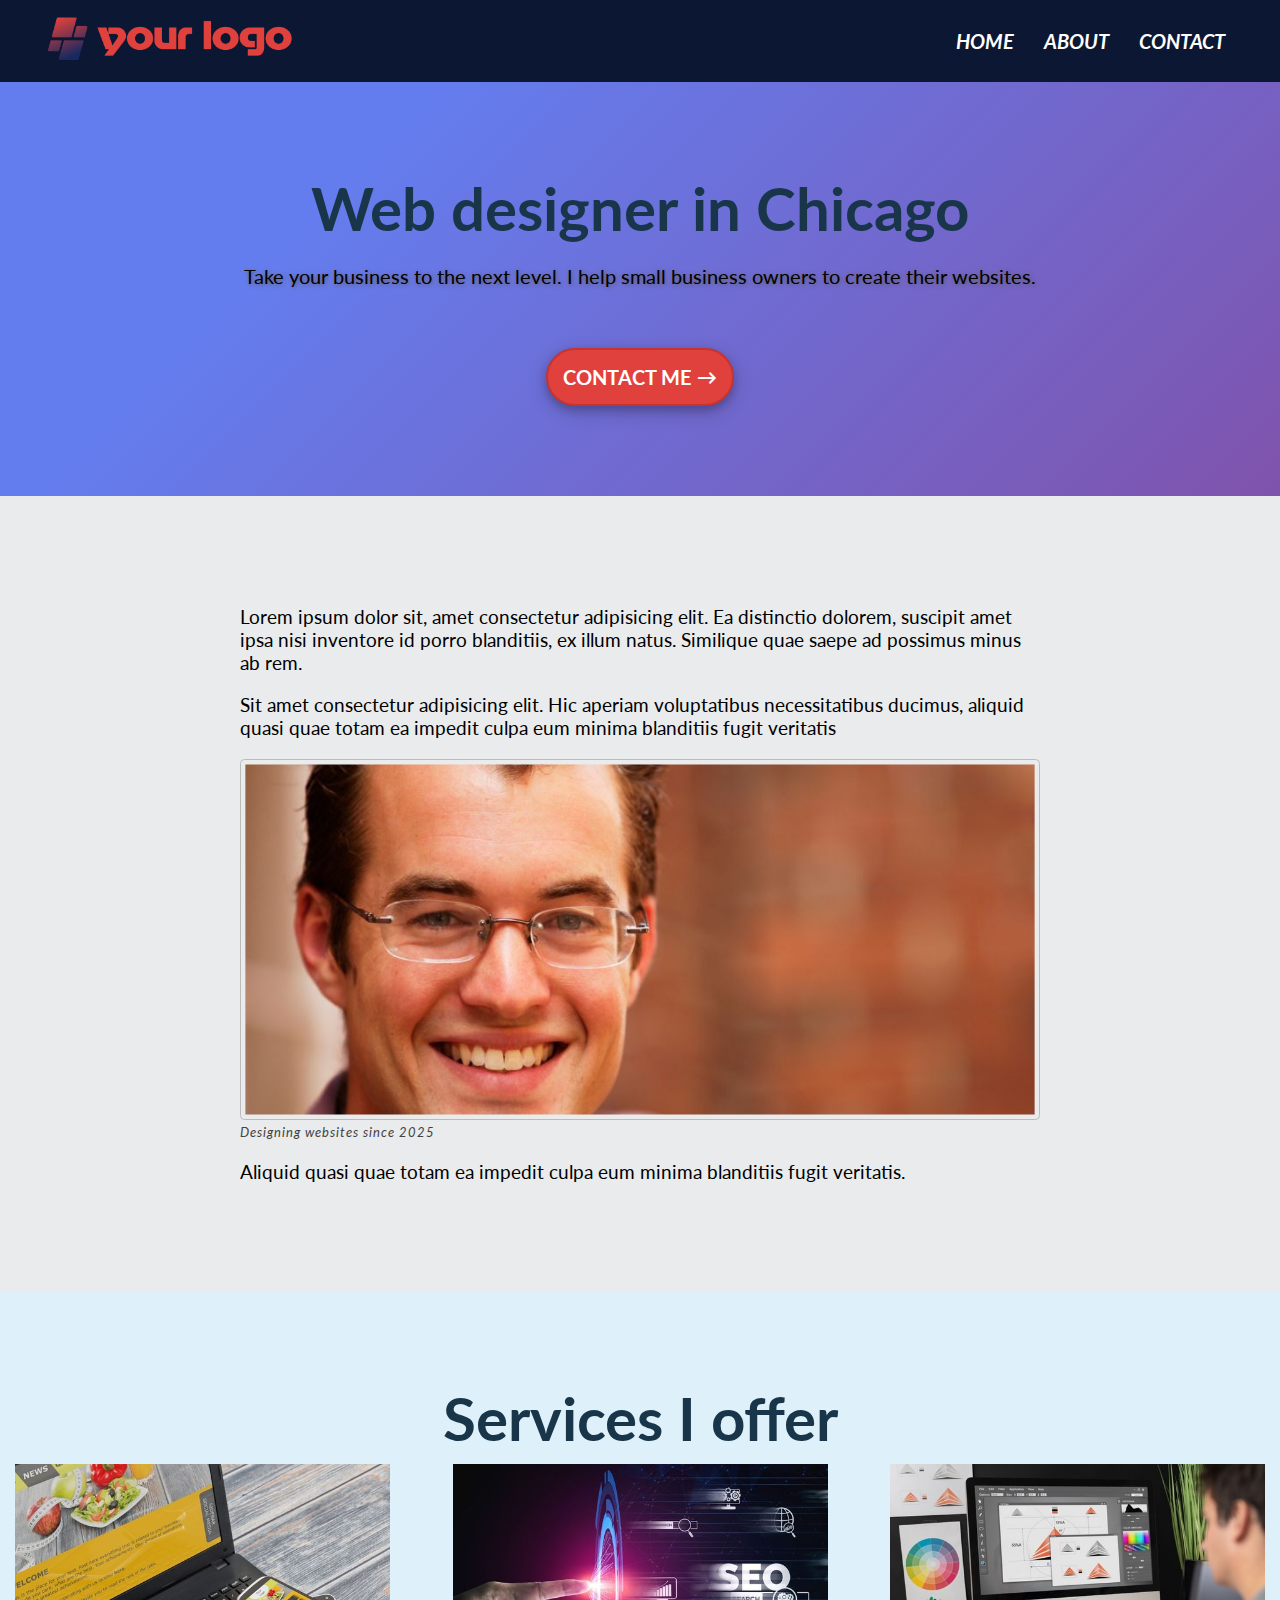
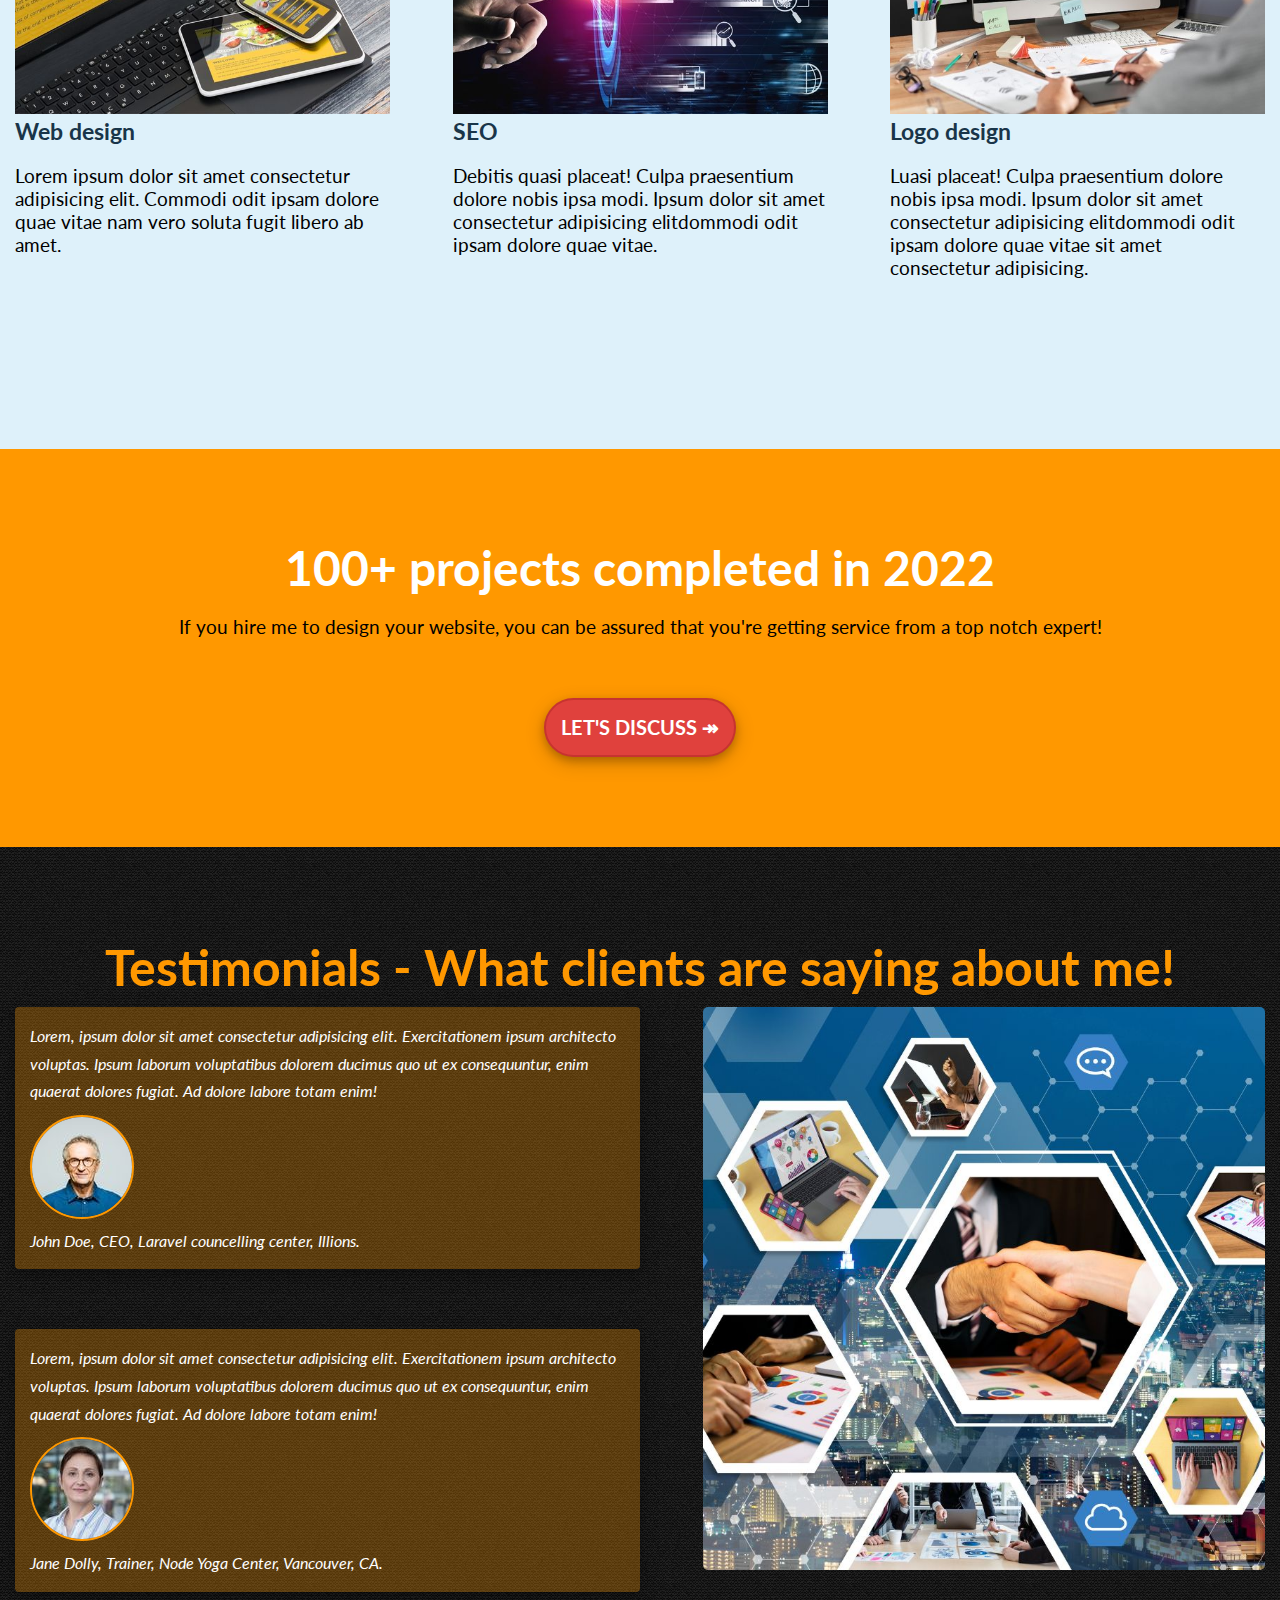
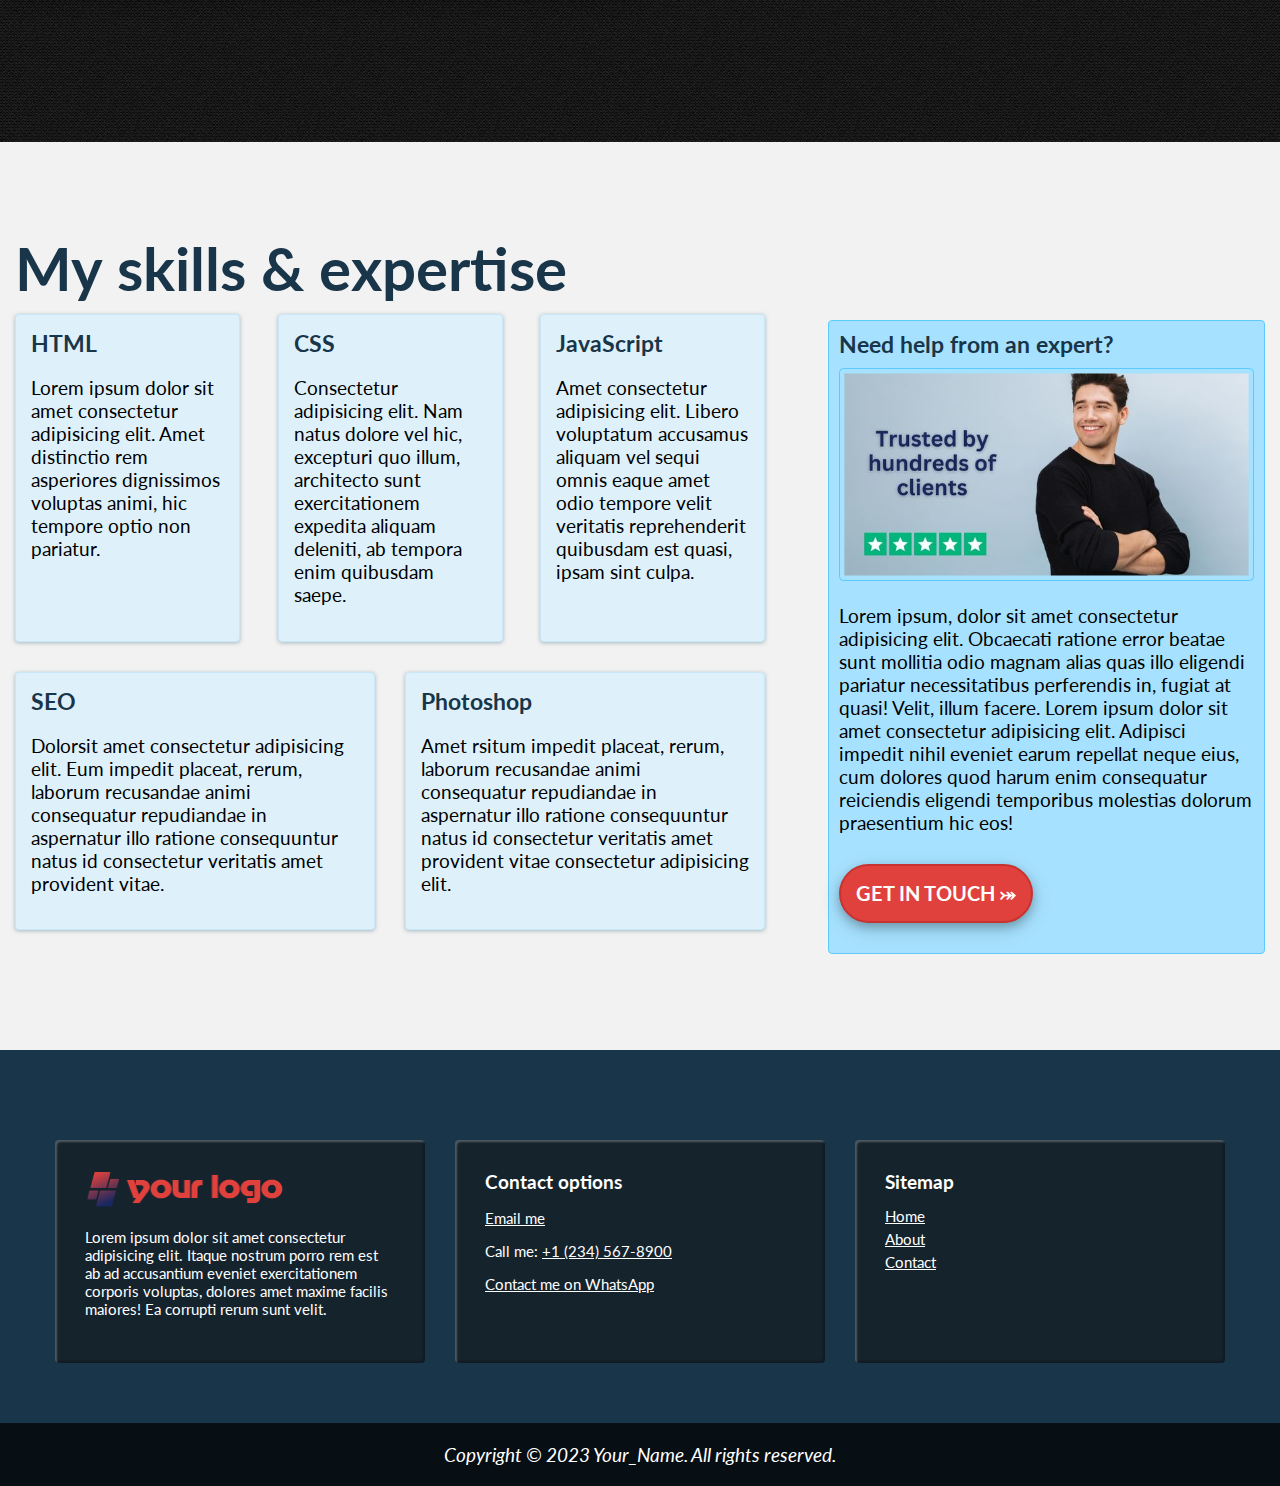
<file: index.html>
<!DOCTYPE html>
<html lang="en">
<head>
  <meta charset="UTF-8">
  <meta http-equiv="X-UA-Compatible" content="IE=edge">
  <meta name="viewport" content="width=device-width, initial-scale=1.0">
  <link rel="stylesheet" href="style.css">
  <link rel="shortcut icon" href="favicon.png" type="image/x-icon">
  <!-- font (google) -->
  <link href="https://fonts.googleapis.com/css2?family=Lato:ital,wght@0,400;0,700;1,400&display=swap" rel="stylesheet">
  <title>Home</title>
</head>
<body>
<header>
  <nav>
    <div class="logo-container">
      <a href="index.html"><img src="img/logo.png" alt="logo"></a>
    </div>
    <div class="navigation-container">
      <ul>
        <li><a href="index.html">Home</a></li>
        <li><a href="about.html">About</a></li>
        <li><a href="contact.html">Contact</a></li>
      </ul>
    </div>
  </nav>
</header>
  <section class="banner">
    <h1>Web designer in Chicago</h1>
    <p>Take your business to the next level. I help small business owners to create their websites.</p>
    <a class="button_a" href="./contact.html">Contact me →</a>
  </section><!-- .banner -->
  <section class="sec-intro">
    <div class="col">
      <p>Lorem ipsum dolor sit, amet consectetur adipisicing elit. Ea distinctio dolorem, suscipit amet ipsa nisi inventore id porro blanditiis, ex illum natus. Similique quae saepe ad possimus minus ab rem.</p>
      <p>Sit amet consectetur adipisicing elit. Hic aperiam voluptatibus necessitatibus ducimus, aliquid quasi quae totam ea impedit culpa eum minima blanditiis fugit veritatis</p>
      <img src="./img/multipage-html-img1.jpg" alt="person">
      <figcaption>Designing websites since 2025</figcaption>
      <p>Aliquid quasi quae totam ea impedit culpa eum minima blanditiis fugit veritatis.</p>
    </div>
  </section><!-- .sec-intro -->
  <section class="sec-core-services">
    <h2>Services I offer</h2>
    <div class="sec-core-services-wrapper">
      <div class="card">
        <img src="./img/multipage-html-img2.jpg" alt="web design">
        <h3>Web design</h3>
        <p>Lorem ipsum dolor sit amet consectetur adipisicing elit. Commodi odit ipsam dolore quae vitae nam vero soluta fugit libero ab amet.</p>
      </div> <!-- .card -->
      <div class="card">
        <img src="./img/multipage-html-img3.jpg" alt="SEO service">
        <h3>SEO</h3>
        <p>Debitis quasi placeat! Culpa praesentium dolore nobis ipsa modi. Ipsum dolor sit amet consectetur adipisicing elitdommodi odit ipsam dolore quae vitae.</p>
      </div> <!-- .card -->
      <div class="card">
        <img src="./img/multipage-html-img4.jpg" alt="Logo designing">
        <h3>Logo design</h3>
        <p>Luasi placeat! Culpa praesentium dolore nobis ipsa modi. Ipsum dolor sit amet consectetur adipisicing elitdommodi odit ipsam dolore quae vitae sit amet consectetur adipisicing.</p>
      </div> <!-- .card -->
    </div> <!-- .sec-core-services-wrapper -->
  </section> <!-- .sec-core-services -->
  <section class="sec-completed-projects">
    <h3>100+ projects completed in 2022</h3>
    <p>If you hire me to design your website, you can be assured that you're getting service from a top notch expert!</p>
    <a class="button_a" href="contact.html">Let's discuss ↠</a>
  </section>
  <section class="sec-testimonials">
    <h3>Testimonials - What clients are saying about me!</h3>
    <div class="sec-testimonials-wrapper">
      <div class="sec-testimonials-wrapper-speaches">
        <div class="card">
          <blockquote>
            Lorem, ipsum dolor sit amet consectetur adipisicing elit. Exercitationem ipsum architecto voluptas. Ipsum laborum voluptatibus dolorem ducimus quo ut ex consequuntur, enim quaerat dolores fugiat. Ad dolore labore totam enim!
          </blockquote>
          <img src="./img/client1.jpg" alt="client">
          <p>John Doe, CEO, Laravel councelling center, Illions.</p>
        </div>  <!-- .card -->
        <div class="card">
          <blockquote>
            Lorem, ipsum dolor sit amet consectetur adipisicing elit. Exercitationem ipsum architecto voluptas. Ipsum laborum voluptatibus dolorem ducimus quo ut ex consequuntur, enim quaerat dolores fugiat. Ad dolore labore totam enim!
          </blockquote>
          <img src="./img/client2.jpg" alt="client">
          <p>Jane Dolly, Trainer, Node Yoga Center, Vancouver, CA.</p>
        </div>  <!-- .card -->
      </div> <!-- .sec-testimonials-wrapper-speaches -->
      <div class="sec-testimonials-wrapper-promo-photo">
        <img src="./img/img5.jpg" alt="business interactions">
      </div>
    </div>  <!-- .sec-testimonials-wrapper -->
  </section> <!-- .sec-testimonials -->
  <section class="expertise">
    <h2>My skills & expertise</h2>
    <div class="expertise-container">
      <div class="expertise-wrapper">
        <div class="programming-skills">
          <div class="html item">
            <h3>HTML</h3>
            <p>Lorem ipsum dolor sit amet consectetur adipisicing elit. Amet distinctio rem asperiores dignissimos voluptas animi, hic tempore optio non pariatur.</p>
          </div>
          <div class="css item">
            <h3>CSS</h3>
            <p>Consectetur adipisicing elit. Nam natus dolore vel hic, excepturi quo illum, architecto sunt exercitationem expedita aliquam deleniti, ab tempora enim quibusdam saepe.</p>
          </div>
          <div class="javascript item">
            <h3>JavaScript</h3>
            <p>Amet consectetur adipisicing elit. Libero voluptatum accusamus aliquam vel sequi omnis eaque amet odio tempore velit veritatis reprehenderit quibusdam est quasi, ipsam sint culpa.</p>
          </div>
        </div>      <!-- .programming-skills -->
        <div class="other-skills">
          <div class="seo item">
            <h3>SEO</h3>
            <p>Dolorsit amet consectetur adipisicing elit. Eum impedit placeat, rerum, laborum recusandae animi consequatur repudiandae in aspernatur illo ratione consequuntur natus id consectetur veritatis amet provident vitae.
            </p>
          </div>
          <div class="photoshop item">
            <h3>Photoshop</h3>
            <p>Amet rsitum impedit placeat, rerum, laborum recusandae animi consequatur repudiandae in aspernatur illo ratione consequuntur natus id consectetur veritatis amet provident vitae consectetur adipisicing elit.
            </p>
          </div>
        </div>  <!-- .other-skills -->
      </div>    <!-- .expertise-wrapper -->
      <div class="cta">
        <h3>Need help from an expert?</h3>
        <img src="./img/img6.jpg" alt="trusted by clients">
        <p>Lorem ipsum, dolor sit amet consectetur adipisicing elit. Obcaecati ratione error beatae sunt mollitia odio magnam alias quas illo eligendi pariatur necessitatibus perferendis in, fugiat at quasi! Velit, illum facere. Lorem ipsum dolor sit amet consectetur adipisicing elit. Adipisci impedit nihil eveniet earum repellat neque eius, cum dolores quod harum enim consequatur reiciendis eligendi temporibus molestias dolorum praesentium hic eos!</p>
        <a class="button_a" href="contact.html">Get in touch ⤖</a>
      </div>    <!-- .cta -->
    </div>    <!-- .expertise-container -->
  </section>  <!-- .expertise -->










  
  <footer>
    <div class="footer-container">
      <div class="footer-col">
        <img src="./img/logo.png" alt="logo">
        <p>Lorem ipsum dolor sit amet consectetur adipisicing elit. Itaque nostrum porro rem est ab ad accusantium eveniet exercitationem corporis voluptas, dolores amet maxime facilis maiores! Ea corrupti rerum sunt velit.</p>
      </div>
      <div class="footer-col">
        <h4>Contact options</h4>
        <p><a href="mailto:email@example.com?subject=Enquiry&body=Hello, I have a question">Email me</a></p>
        <p>Call me: <a href="tel:+1234567890">+1 (234) 567-8900</a></p>
        <p><a href="https://wa.me/1234567890?text=Hello,%20I%20have%20a%20question">Contact me on WhatsApp</a></p>
      </div>
      <div class="footer-col">
        <h4>Sitemap</h4>
        <nav>
          <ul>
            <li><a href="index.html">Home</a></li>
            <li><a href="about.html">About</a></li>
            <li><a href="contact.html">Contact</a></li>
          </ul>
        </nav>        
      </div>
    </div>
    <div class="bottombar">Copyright © 2023 Your_Name. All rights reserved.</div>
  </footer>
  
</body>
</html>
</file>
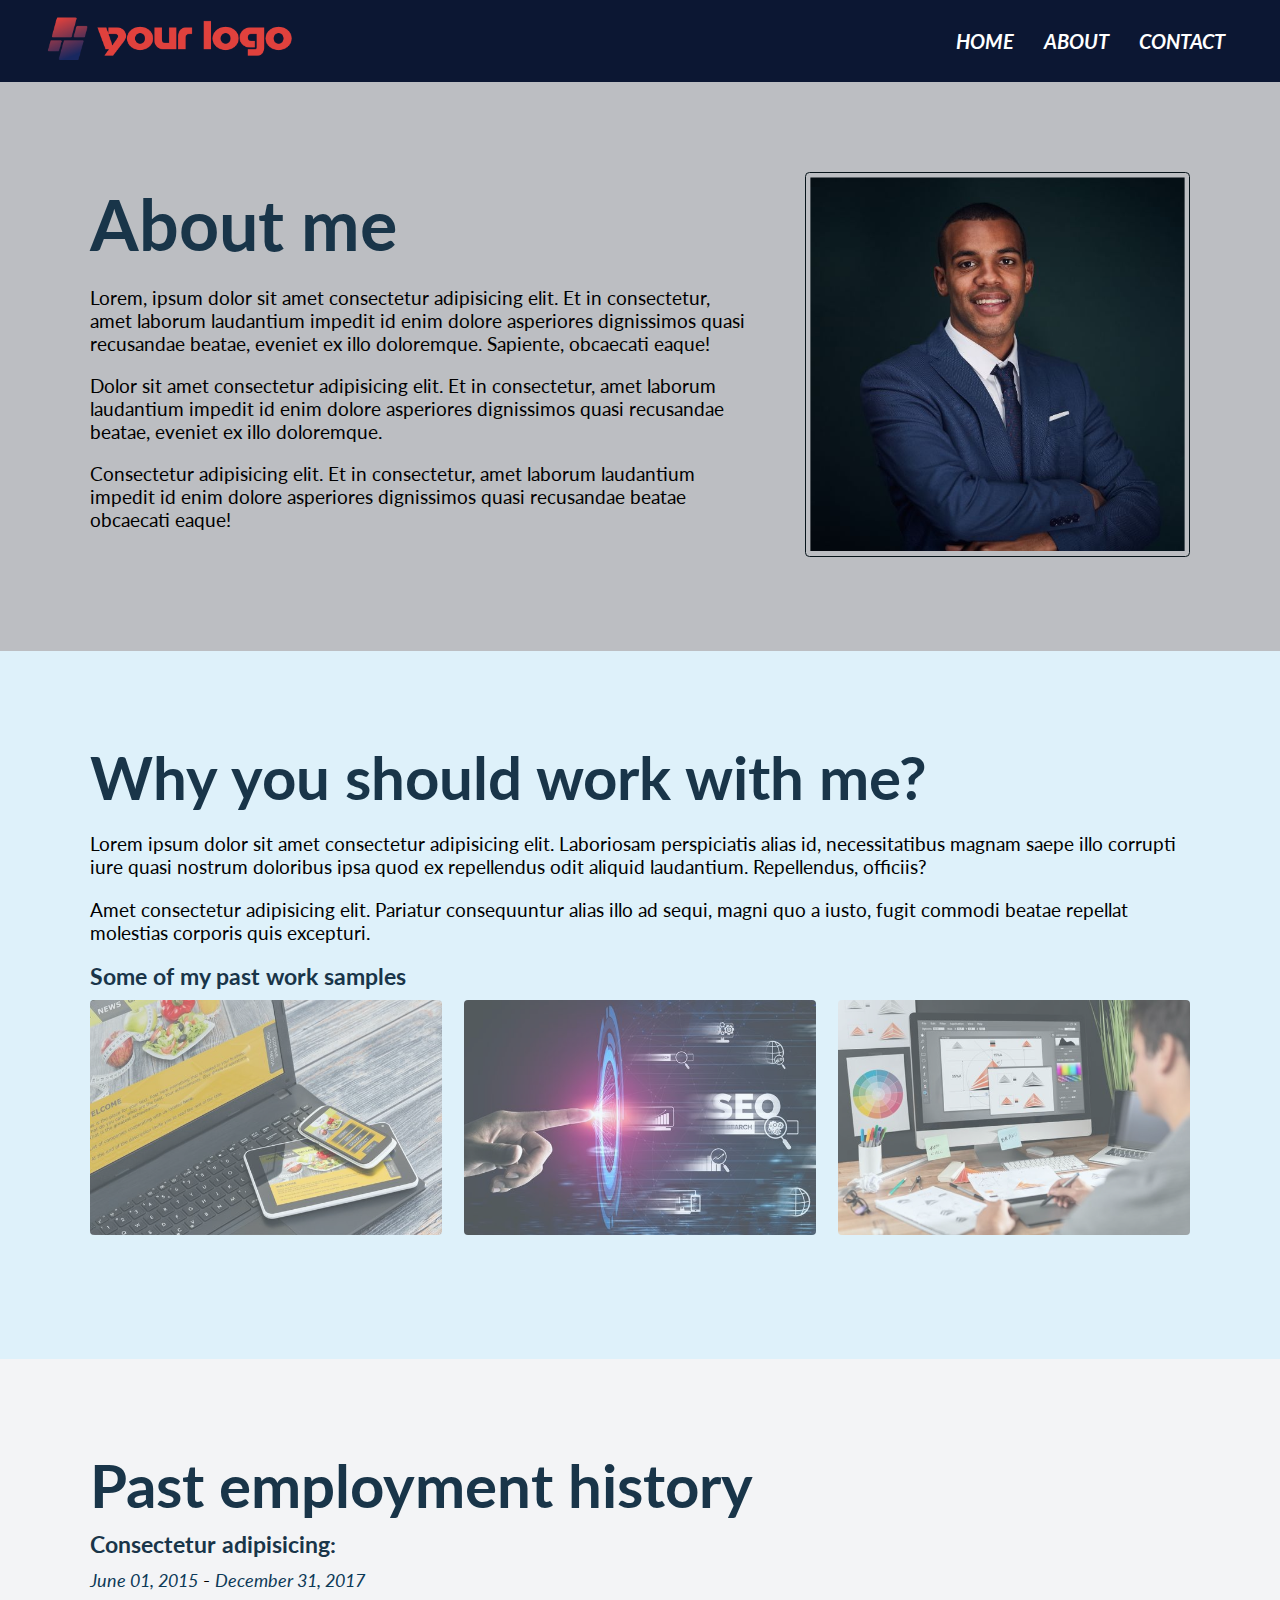
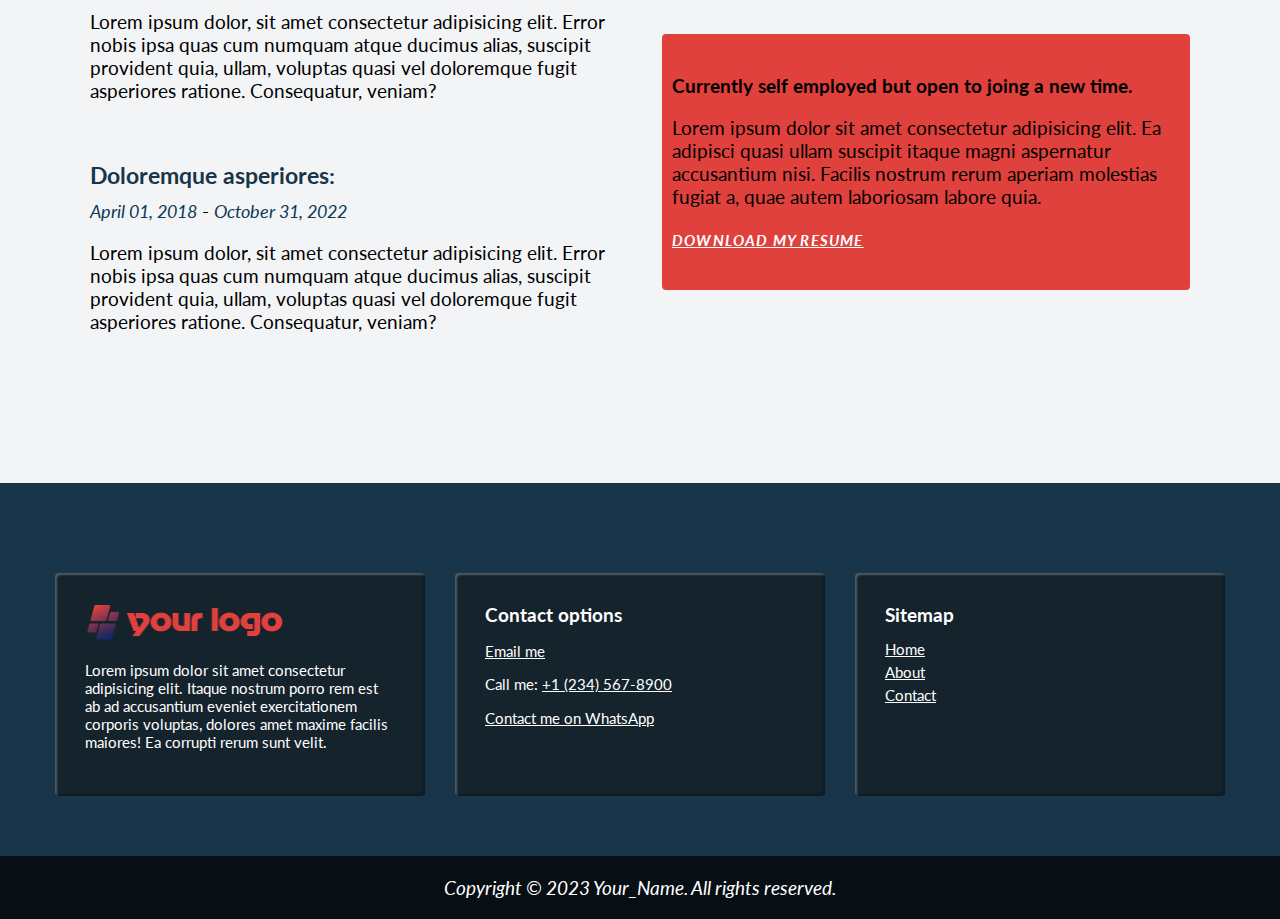
<file: about.html>
<!DOCTYPE html>
<html lang="en">
<head>
  <meta charset="UTF-8">
  <meta http-equiv="X-UA-Compatible" content="IE=edge">
  <meta name="viewport" content="width=device-width, initial-scale=1.0">
  <link rel="stylesheet" href="style.css">
  <link rel="shortcut icon" href="favicon.png" type="image/x-icon">
  <!-- font (google) -->
  <link href="https://fonts.googleapis.com/css2?family=Lato:ital,wght@0,400;0,700;1,400&display=swap" rel="stylesheet">
  <title>About me</title>
</head>
<body>
<header>
  <nav>
    <div class="logo-container">
      <a href="index.html"><img src="img/logo.png" alt="logo"></a>
    </div>
    <div class="navigation-container">
      <ul>
        <li><a href="index.html">Home</a></li>
        <li><a href="about.html">About</a></li>
        <li><a href="contact.html">Contact</a></li>
      </ul>
    </div>
  </nav>
</header>
  <section class="about">
    <div class="about-container">
      <div class="about-me">
        <h1>About me</h1>
        <p>Lorem, ipsum dolor sit amet consectetur adipisicing elit. Et in consectetur, amet laborum laudantium impedit id enim dolore asperiores dignissimos quasi recusandae beatae, eveniet ex illo doloremque. Sapiente, obcaecati eaque!</p>
        <p>Dolor sit amet consectetur adipisicing elit. Et in consectetur, amet laborum laudantium impedit id enim dolore asperiores dignissimos quasi recusandae beatae, eveniet ex illo doloremque.</p>
        <p>Consectetur adipisicing elit. Et in consectetur, amet laborum laudantium impedit id enim dolore asperiores dignissimos quasi recusandae beatae obcaecati eaque!</p>
      </div>  <!-- .about-me -->
      <div class="my-photo">
        <img src="./img/img7.jpg" alt="headshot">
      </div>  <!-- .my-photo -->
    </div>    <!-- .about-container -->
  </section>  <!-- .about -->
  <section class="why">
    <div class="why-container">
      <h2>Why you should work with me?</h2>
      <p>Lorem ipsum dolor sit amet consectetur adipisicing elit. Laboriosam perspiciatis alias id, necessitatibus magnam saepe illo corrupti iure quasi nostrum doloribus ipsa quod ex repellendus odit aliquid laudantium. Repellendus, officiis?</p>
      <p>Amet consectetur adipisicing elit. Pariatur consequuntur alias illo ad sequi, magni quo a iusto, fugit commodi beatae repellat molestias corporis quis excepturi.</p>
      <h3>Some of my past work samples</h3>
      <div class="work-samples">
        <div><img src="./img/multipage-html-img2.jpg" alt="portfolio"></div>
        <div><img src="./img/multipage-html-img3.jpg" alt="portfolio"></div>
        <div><img src="./img/multipage-html-img4.jpg" alt="portfolio"></div>
      </div>  <!-- .work-samples -->
    </div>    <!-- .why-container -->
  </section>  <!-- .why -->
  <section class="past-employment">
    <div class="past-employment-container">
      <h2>Past employment history</h2>
      <div class="past-present">
        <div class="companies">
          <div class="org">
            <h3>Consectetur adipisicing:</h3>
            <time datetime="2015-06-01">June 01, 2015</time> - <time datetime="2017-12-31">December 31, 2017</time>
            <p>Lorem ipsum dolor, sit amet consectetur adipisicing elit. Error nobis ipsa quas cum numquam atque ducimus alias, suscipit provident quia, ullam, voluptas quasi vel doloremque fugit asperiores ratione. Consequatur, veniam?</p>
          </div> <!-- .org -->
          <div class="org">
            <h3>Doloremque asperiores:</h3>
            <time datetime="2018-04-01">April 01, 2018</time> - <time datetime="2022-10-31">October 31, 2022</time>
            <p>Lorem ipsum dolor, sit amet consectetur adipisicing elit. Error nobis ipsa quas cum numquam atque ducimus alias, suscipit provident quia, ullam, voluptas quasi vel doloremque fugit asperiores ratione. Consequatur, veniam?</p>
          </div>    <!-- .org -->
        </div>      <!-- .companies -->
        <div class="cv">
          <p>Currently self employed but open to joing a new time.</p>
          <p>Lorem ipsum dolor sit amet consectetur adipisicing elit. Ea adipisci quasi ullam suscipit itaque magni aspernatur accusantium nisi. Facilis nostrum rerum aperiam molestias fugiat a, quae autem laboriosam labore quia.</p>
          <p><a href="./img/resume.pdf" download="cv-john-doe" target="_blank">Download my resume</a></p>
        </div>     <!-- .cv -->
      </div>      <!-- past-present -->
    </div>    <!-- .past-employment-container -->
  </section>  <!-- .past-employment -->
  
  <footer>
    <div class="footer-container">
      <div class="footer-col">
        <img src="./img/logo.png" alt="logo">
        <p>Lorem ipsum dolor sit amet consectetur adipisicing elit. Itaque nostrum porro rem est ab ad accusantium eveniet exercitationem corporis voluptas, dolores amet maxime facilis maiores! Ea corrupti rerum sunt velit.</p>
      </div>
      <div class="footer-col">
        <h4>Contact options</h4>
        <p><a href="mailto:email@example.com?subject=Enquiry&body=Hello, I have a question">Email me</a></p>
        <p>Call me: <a href="tel:+1234567890">+1 (234) 567-8900</a></p>
        <p><a href="https://wa.me/1234567890?text=Hello,%20I%20have%20a%20question">Contact me on WhatsApp</a></p>
      </div>
      <div class="footer-col">
        <h4>Sitemap</h4>
        <nav>
          <ul>
            <li><a href="index.html">Home</a></li>
            <li><a href="about.html">About</a></li>
            <li><a href="contact.html">Contact</a></li>
          </ul>
        </nav>        
      </div>
    </div>
    <div class="bottombar">Copyright © 2023 Your_Name. All rights reserved.</div>
  </footer>
</body>
</html>
</file>
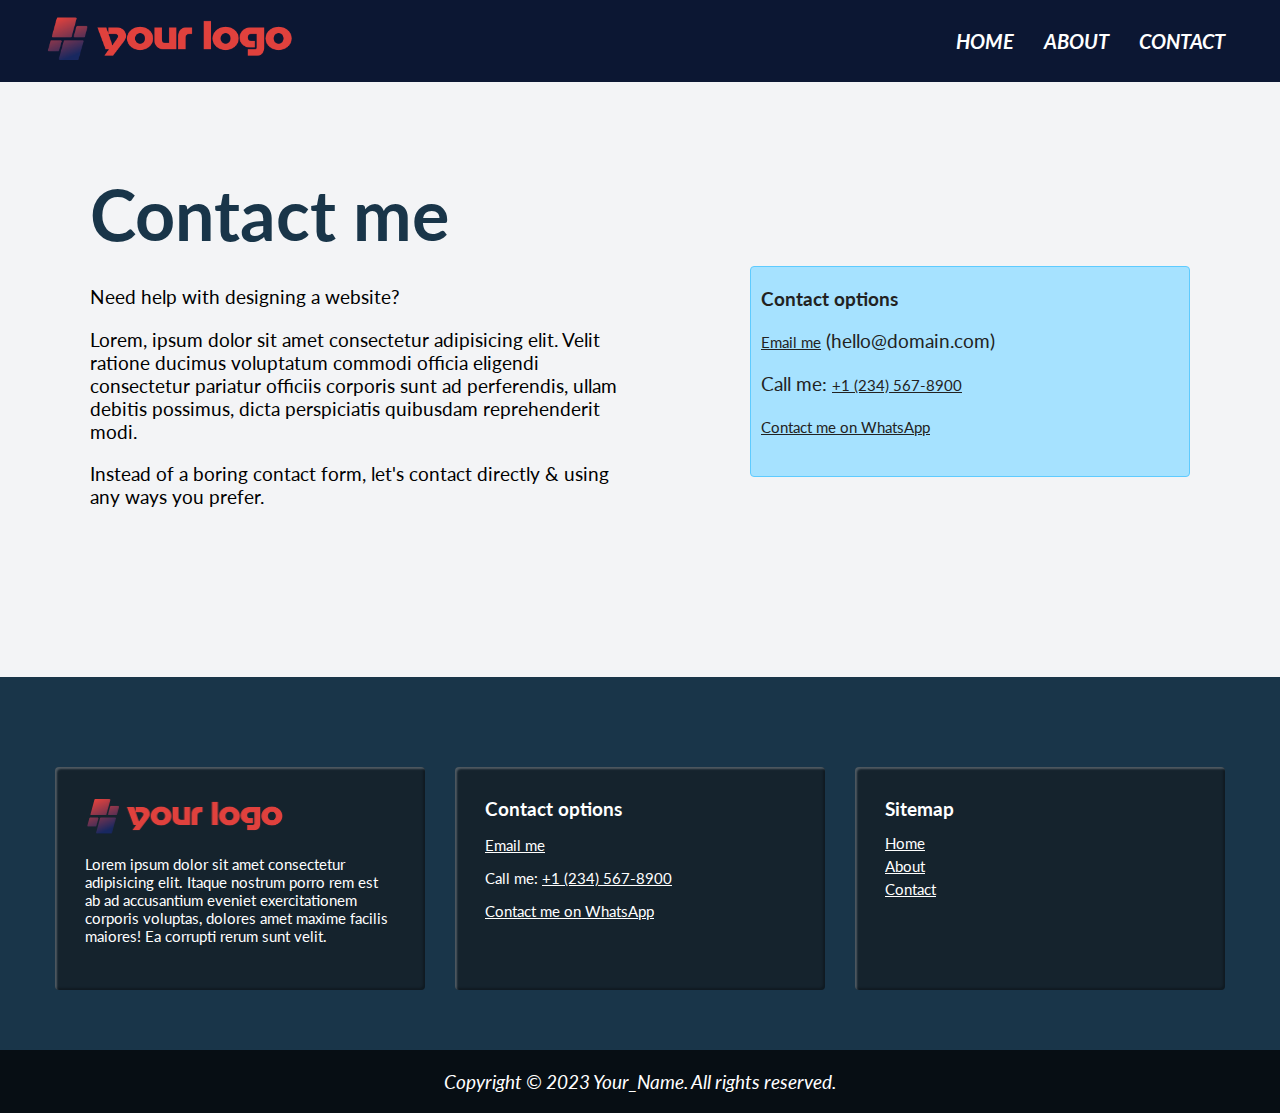
<file: contact.html>
<!DOCTYPE html>
<html lang="en">
<head>
  <meta charset="UTF-8">
  <meta http-equiv="X-UA-Compatible" content="IE=edge">
  <meta name="viewport" content="width=device-width, initial-scale=1.0">
  <link rel="stylesheet" href="style.css">
  <link rel="shortcut icon" href="favicon.png" type="image/x-icon">
  <!-- font (google) -->
  <link href="https://fonts.googleapis.com/css2?family=Lato:ital,wght@0,400;0,700;1,400&display=swap" rel="stylesheet">
  <title>Contact me</title>
</head>
<body>
<header>
  <nav>
    <div class="logo-container">
      <a href="index.html"><img src="img/logo.png" alt="logo"></a>
    </div>
    <div class="navigation-container">
      <ul>
        <li><a href="index.html">Home</a></li>
        <li><a href="about.html">About</a></li>
        <li><a href="contact.html">Contact</a></li>
      </ul>
    </div>
  </nav>
</header>
  <section class="contact">
    <div class="contact-wrapper">
      <h1>Contact me</h1>
      <div class="contact-row">
        <div class="greeting">
          <p>Need help with designing a website?</p>
          <p>Lorem, ipsum dolor sit amet consectetur adipisicing elit. Velit ratione ducimus voluptatum commodi officia eligendi consectetur pariatur officiis corporis sunt ad perferendis, ullam debitis possimus, dicta perspiciatis quibusdam reprehenderit modi.
          </p>
          <p>Instead of a boring contact form, let's contact directly & using any ways you prefer.</p>
        </div>
        <div class="contact-method">
          <h4>Contact options</h4>
          <p><a href="mailto:email@example.com?subject=Enquiry&body=Hello, I have a question">Email me</a> (hello@domain.com)</p>
          <p>Call me: <a href="tel:+1234567890">+1 (234) 567-8900</a></p>
          <p><a href="https://wa.me/1234567890?text=Hello,%20I%20have%20a%20question">Contact me on WhatsApp</a></p>
        </div>
      </div>
    </div>    <!-- .contact-wrapper -->
  </section>  <!-- .contact -->









  
  <footer>
    <div class="footer-container">
      <div class="footer-col">
        <img src="./img/logo.png" alt="logo">
        <p>Lorem ipsum dolor sit amet consectetur adipisicing elit. Itaque nostrum porro rem est ab ad accusantium eveniet exercitationem corporis voluptas, dolores amet maxime facilis maiores! Ea corrupti rerum sunt velit.</p>
      </div>
      <div class="footer-col">
        <h4>Contact options</h4>
        <p><a href="mailto:email@example.com?subject=Enquiry&body=Hello, I have a question">Email me</a></p>
        <p>Call me: <a href="tel:+1234567890">+1 (234) 567-8900</a></p>
        <p><a href="https://wa.me/1234567890?text=Hello,%20I%20have%20a%20question">Contact me on WhatsApp</a></p>
      </div>
      <div class="footer-col">
        <h4>Sitemap</h4>
        <nav>
          <ul>
            <li><a href="index.html">Home</a></li>
            <li><a href="about.html">About</a></li>
            <li><a href="contact.html">Contact</a></li>
          </ul>
        </nav>        
      </div>
    </div>
    <div class="bottombar">Copyright © 2023 Your_Name. All rights reserved.</div>
  </footer>
  
</body>
</html>
</file>
<file: style.css>
/* basic css (reset) */
* {
  box-sizing: border-box;
}
html, body {
  margin: 0;
  padding: 0;
  background-color: #F3F4F6;
  font-family: 'Lato', sans-serif;
  font-size: 1.1rem;
  font-weight: 400;
  /* available weights: 400, 700 & 400 italic */
}
img {
  max-width: 100%;
  height: auto;
}
ul{
  padding: 0;
  margin: 0;
}
figcaption {
  font-size:.75rem;
  font-style: italic;
  color: #424242;
  letter-spacing: 1px;
}
blockquote {
  padding: 0;
  margin: 0;
}
section {
  padding: 90px 15px;
}
h1, h2, h3, h4, h5, h6 {
  margin: 0 0 10px;
  color: #193549;
}
h1 {
  font-size: 35px;
}
h2 {
  font-size: 30px;
}

@media(min-width: 768px) {
  h1 {
    font-size: 70px;
  }
  h2 {
    font-size: 60px;
  }
}
.button_a {
  display: inline-block;
  text-decoration: none;
  text-transform: uppercase;
  font-weight: 700;
  font-size: 1.125rem;
  background-color: #E0413D;
  padding: 15px;
  border: 2px solid #c73330;
  border-radius: 45px;
  box-shadow: 0 4px 8px 0 rgba(0, 0, 0, 0.2), 0 6px 20px 0 rgba(0, 0, 0, 0.19);
  transition: background-color 0.8s ease;
}
.button_a:hover {
  background-color: #99130f;
}

/* global style ended above */
/* header navigation menu */
header {
  background-color: #0C1733;
}
nav {
  max-width: 1200px;
  margin: 0 auto;
  display: flex;
  align-items: center;
}
nav .logo-container {
  max-width: 130px;
}
@media (min-width: 768px) {
  nav .logo-container {
    max-width: 250px;
  }
}
nav .logo-container a img {
  margin: 15px 5px;
}
nav .navigation-container {
  width: 100%;
}
nav .navigation-container ul {
  display: flex;
  justify-content: flex-end;
  align-items: center;
}
nav .navigation-container ul li {
  list-style: none;
  padding: 0;
  margin: 0;
}
nav .navigation-container ul li a {
  text-decoration: none;
  text-transform: uppercase;
  font-weight: 700;
  font-size: 1rem;
  font-style: italic;
  color: #FFFFFF;
  padding: 10px 5px;
  transition: all 0.9s ease-out;
}
@media (min-width: 768px) {
  nav .navigation-container ul li a {
    font-size: 1.125rem;
    padding: 30px 15px;
  }
}
nav .navigation-container ul li a:hover {
  background-color: #37415c;
  color: #E0413D;
}
/* footer */
footer {
  background-color: #193549;
  padding: 90px 0 0;
}
footer .footer-container {
  max-width: 1200px;
  margin: 0 auto;
}
footer .footer-container p, a, h4 {
  color: #FFFFFF;
}
footer .footer-container h4 {
  margin: 0 0 10px;
}
footer .footer-container p, a {
  font-size: .875rem;
}
footer .footer-container img {
  max-width: 200px;
}
footer .footer-container .footer-col {
  margin: 0 15px 60px;
  padding: 30px;
  border-radius: 4px;
  background: #15232D;
  box-shadow: 2px 2px 2px #15232D;
  box-shadow: inset 2px 2px 2px hsla(0,0%,100%,.25), inset -2px -2px 2px rgba(0,0,0,.25);
}
footer .footer-container .footer-col ul li {
  list-style: none;
}
@media (min-width: 768px) {
  footer .footer-container {
    display: flex;
    justify-content: space-between;
  }
  footer .footer-container .footer-col {
    flex-basis: 32%;
  }
}
footer .bottombar {
  padding: 20px 15px;
  background-color: #070e14;
  text-align: center;
  font-style: italic;
  color: #FFFFFF;
}
/* home page - index.html */
.banner {
  background-color: #7f53ac;
  background-image: linear-gradient(315deg, #7f53ac 0%, #647dee 74%);
  padding: 90px 15px;
  text-align: center;
}
.banner h1 {
  animation: changeColors 5s infinite;
}
@keyframes changeColors {
  0%   {color: #FFFFFF;}
  25%  {color: #d1cdcd;}
  50%  {color: #aba7a7;}
  75%  {color: #5e5c5c;}
  100% {color: #000000;}
}
.banner p {
  margin-bottom: 60px;
  text-shadow: 1px 1px 4px #5c5a5a;
  font-size: 1.125rem;
}

@media (min-width: 768px) {
  .banner h1 {
    font-size: 60px;
    font-weight: 700;
  }
}
.sec-intro {
  background-color: #E9EBEC;
}
.sec-intro .col {
  max-width: 800px;
  margin: 0 auto;
}
.sec-intro .col img {
  padding: 0.25rem;
  border: 1px solid #bbbbbb;
  border-radius: 0.25rem;
}
.sec-core-services {
  background-color: #def1fa;
} 
.sec-core-services h2 {
  text-align: center;
}
.sec-core-services .sec-core-services-wrapper {
  display: block;
}
.sec-core-services .sec-core-services-wrapper .card {
  margin-bottom: 60px;
}
@media (min-width: 768px) {
  .sec-core-services .sec-core-services-wrapper {
    display: flex;
    justify-content: space-between;
  }
  .sec-core-services .sec-core-services-wrapper .card {
    flex-basis: 30%;
  }
}
.sec-completed-projects {
  background-color: #FF9800;
  text-align: center;
}
.sec-completed-projects h3 {
  color: #FFFFFF;
}
.sec-completed-projects p {
  margin-bottom: 60px;
}
@media (min-width: 768px) {
  .sec-completed-projects h3 {
    font-size: 2.725rem;
  }
}
.sec-testimonials {
  background-color: #1C1C1C;
  background-image: url("./img/binding_dark.gif");
}
.sec-testimonials h3 {
  color: #FF9800;
  text-align: center;
}
.sec-testimonials .sec-testimonials-wrapper .sec-testimonials-wrapper-speaches .card {
  background-color: rgba(255, 152, 0, 0.3);
  padding: 15px;
  border-radius: 4px;
  color: #FFFFFF;
  font-style: italic;
  font-size: 0.925rem;
  line-height: 1.7;
  margin: 0 0 60px;
  box-shadow: 0 4px 8px 0 rgba(0, 0, 0, 0.2), 0 6px 20px 0 rgba(0, 0, 0, 0.19);
}
.sec-testimonials .sec-testimonials-wrapper .sec-testimonials-wrapper-speaches .card blockquote {
  margin-bottom: 10px;
}
.sec-testimonials .sec-testimonials-wrapper .sec-testimonials-wrapper-speaches .card p {
  margin: 0;
}
.sec-testimonials .sec-testimonials-wrapper .sec-testimonials-wrapper-promo-photo img {
  border-radius: 5px;
}
@media (min-width: 768px) {
  .sec-testimonials h3 {
    font-size: 50px;
  }
  .sec-testimonials .sec-testimonials-wrapper {
    display: flex;
    justify-content: space-between;
  }
  .sec-testimonials .sec-testimonials-wrapper .sec-testimonials-wrapper-speaches{
    flex-basis: 50%;
  }
  .sec-testimonials .sec-testimonials-wrapper .sec-testimonials-wrapper-speaches .card img {
    border: 2px solid #FF9800;
    border-radius: 50%;
  }
  .sec-testimonials .sec-testimonials-wrapper .sec-testimonials-wrapper-promo-photo {
    flex-basis: 45%;
  }
}
.expertise {
  background-color: #F2F2F2;
}
.expertise .expertise-container .expertise-wrapper .item {
  background-color: #DEF1FA;
  margin-bottom: 30px;
  padding: 15px;
  border: 1px solid #c8e8f7;
  border-radius: 4px;
  box-shadow: 0 1px 4px 0 rgba(135, 159, 171, 0.71);
}
.expertise .expertise-container .cta {
  padding: 10px;
  background-color: #a6e2ff;
  border: 1px solid #5ecbff;
  border-radius: 4px;
}
.expertise .expertise-container .cta p {
  margin-bottom: 30px;
}
.expertise .expertise-container .cta a {
  margin-bottom: 20px;
}
.expertise .expertise-container .cta img {
  padding: 0.25rem;
  border: 1px solid #5dcafc;
  border-radius: 0.25rem;
}

@media (min-width: 768px) {
  .expertise .expertise-container {
    display: flex;
    justify-content: space-between;
    align-items: center;
  }
  .expertise .expertise-container .expertise-wrapper {
    flex-basis: 60%;
  }
  .expertise .expertise-container .cta {
    flex-basis: 35%;
  }
  .expertise .expertise-container .expertise-wrapper .programming-skills {
    display: flex;
    justify-content: space-between;
  }
  .expertise .expertise-container .expertise-wrapper .programming-skills .item {
    flex-basis: 30%;
  }
  .expertise .expertise-container .expertise-wrapper .other-skills {
    display: flex;
    justify-content: space-between;
  }
  .expertise .expertise-container .expertise-wrapper .other-skills .item {
    flex-basis: 48%;
  }
}
/* About page */
.about {
  background-color: #bcbec2;
}
.about .about-container .my-photo img {
  padding: 0.25rem;
  border: 1px solid #08151B;
  border-radius: 0.25rem;
}
@media (min-width: 768px) {
  .about .about-container {
    display: flex;
    justify-content: space-between;
    align-items: center;
    max-width: 1100px;
    margin: 0 auto;
  }
  .about .about-container .about-me {
    flex-basis: 60%;
  }
  .about .about-container .my-photo {
    flex-basis: 35%;
  }
}
.why {
  background-color: #DEF1FA;
}
.why .why-container {
  max-width: 1100px;
  margin: 0 auto;
}
.why .why-container h4 {
  color: #193549;
}
.why .why-container .work-samples img {
  margin-bottom: 30px;
  border-radius: 4px;
}
@media (min-width: 768px) {
  .why .why-container .work-samples {
    display: flex;
    justify-content: space-between;
  }
  .why .why-container .work-samples > div{
    flex-basis: 32%;
  }
  .why .why-container .work-samples img {
    opacity: 0.65;
    transition: opacity 0.8s ease;
  }
  .why .why-container .work-samples img:hover {
    opacity: 1;
  }
}

.past-employment .past-employment-container .past-present .companies .org {
  margin-bottom: 60px;
}
.past-employment .past-employment-container .past-present .companies .org time {
  font-style: italic;
  font-size: 1rem;
  color: #0D3A58;
}
.past-employment .past-employment-container .past-present .cv {
  background-color: #E0413D;
  padding: 20px 10px;
  border-radius: 4px;
}
.past-employment .past-employment-container .past-present .cv p:first-child {
  font-weight: 700;
}
.past-employment .past-employment-container .past-present .cv a {
  color: #FFFFFF;
  font-weight: 700;
  font-style: italic;
  text-transform: uppercase;
  letter-spacing: 1.2px;
  transition: all 0.8s ease;
}
.past-employment .past-employment-container .past-present .cv a:hover {
  color: #0C1733;
  text-decoration: none;
}
@media (min-width: 768px) {
  .past-employment .past-employment-container {
    max-width: 1100px;
    margin: 0 auto;
  }
  .past-employment .past-employment-container .past-present {
    display: flex;
    justify-content: space-between;
    align-items: center;
  }
  .past-employment .past-employment-container .past-present .companies {
    flex-basis: 48%;
  }
  .past-employment .past-employment-container .past-present .cv {
    flex-basis: 48%;
  }
}
/* Contact page */
.contact .contact-method {
  background-color: #A6E2FF;
  padding: 20px 10px;
  border: 1px solid #5ecbff;
  border-radius: 4px;
}
.contact .contact-method h4, .contact .contact-method p, .contact .contact-method a {
  color: #222222;
}
.contact .greeting {
  margin-bottom: 60px;
}
@media (min-width: 768px) {
  .contact .contact-wrapper {
    max-width: 1100px;
    margin: 0 auto;
  }
  .contact .contact-wrapper .contact-row {
    display: flex;
    justify-content: space-between;
    align-items: flex-start;
  }
  .contact .contact-wrapper .contact-row .greeting {
    flex-basis: 50%;
  }
  .contact .contact-wrapper .contact-row .contact-method {
    flex-basis: 40%;
  }
}
</file>
